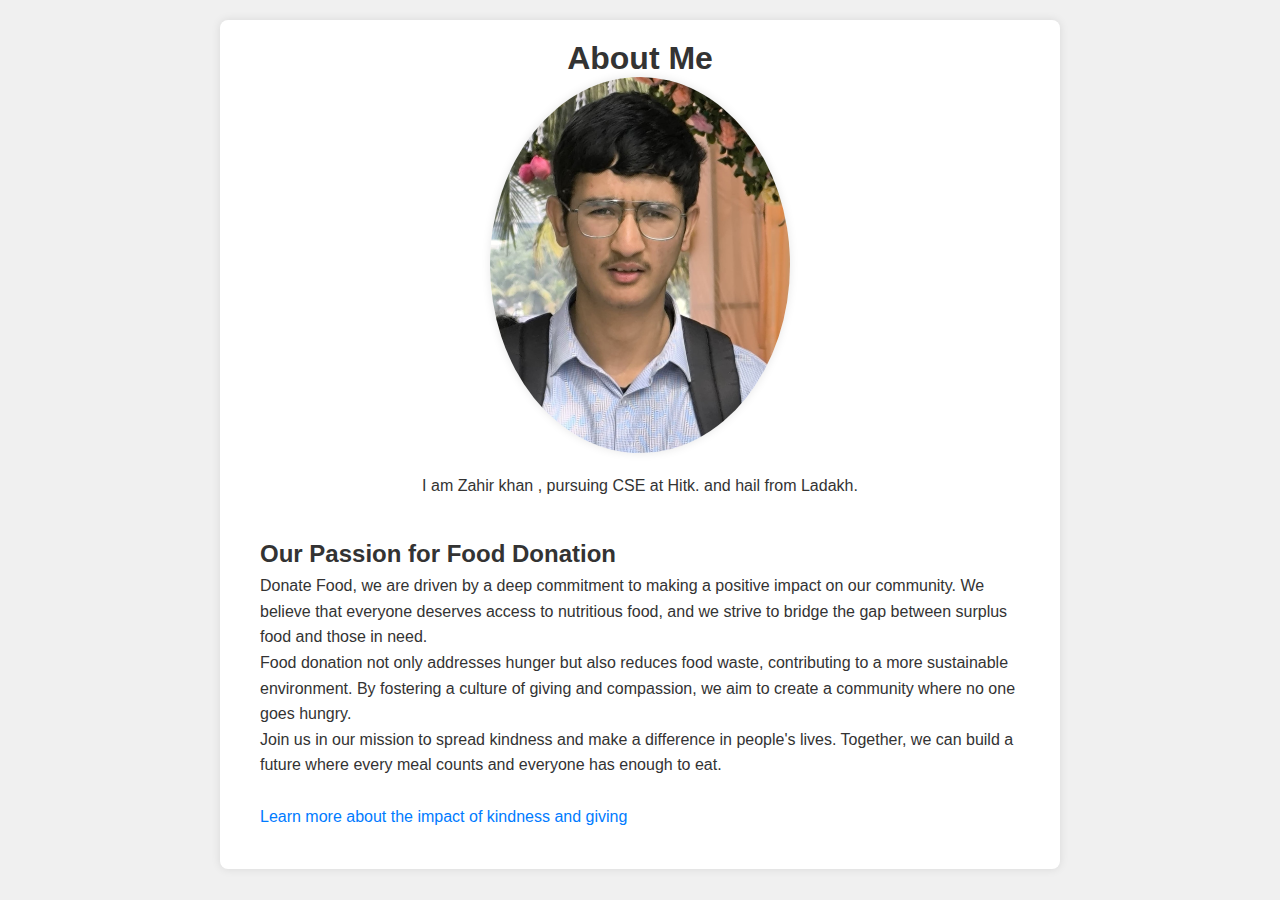
<file: internship project/About me/index.html>
<!DOCTYPE html>
<html lang="en">
<head>
    <meta charset="UTF-8">
    <meta name="viewport" content="width=device-width, initial-scale=1.0">
    <title>About Me</title>
    <link rel="stylesheet" href="style.css">
</head>
<body>
    <div class="container">
        <div class="row">
            <h1>About Me</h1>
            <div class="imgWrapper">
                <img src="../images/about me.jpg" alt="#">
            </div>
            <p>I am Zahir khan , pursuing CSE at Hitk. and hail from Ladakh.</p>
        </div>
        <div class="contentWrapper">
            <div class="content">
                <h2>Our Passion for Food Donation</h2>
                <p>Donate Food, we are driven by a deep commitment to making a positive impact on our community. We believe that everyone deserves access to nutritious food, and we strive to bridge the gap between surplus food and those in need.</p>
                <p>Food donation not only addresses hunger but also reduces food waste, contributing to a more sustainable environment. By fostering a culture of giving and compassion, we aim to create a community where no one goes hungry.</p>
                <p>Join us in our mission to spread kindness and make a difference in people's lives. Together, we can build a future where every meal counts and everyone has enough to eat.</p>
                <br>
                <a href="https://www.mentalhealth.org.uk/explore-mental-health/kindness/kindness-matters-guide#:~:text=Helping%20others%20can%20also%20improve,us%20to%20be%20more%20active.&text=This%2C%20in%20turn%2C%20can%20improve%20our%20self%2Desteem.&text=There%20is%20some%20evidence%20to,that%20are%20linked%20with%20happiness.">Learn more about the impact of kindness and giving</a>
            </div>
        </div>
    </div>
</body>
</html>
</file>
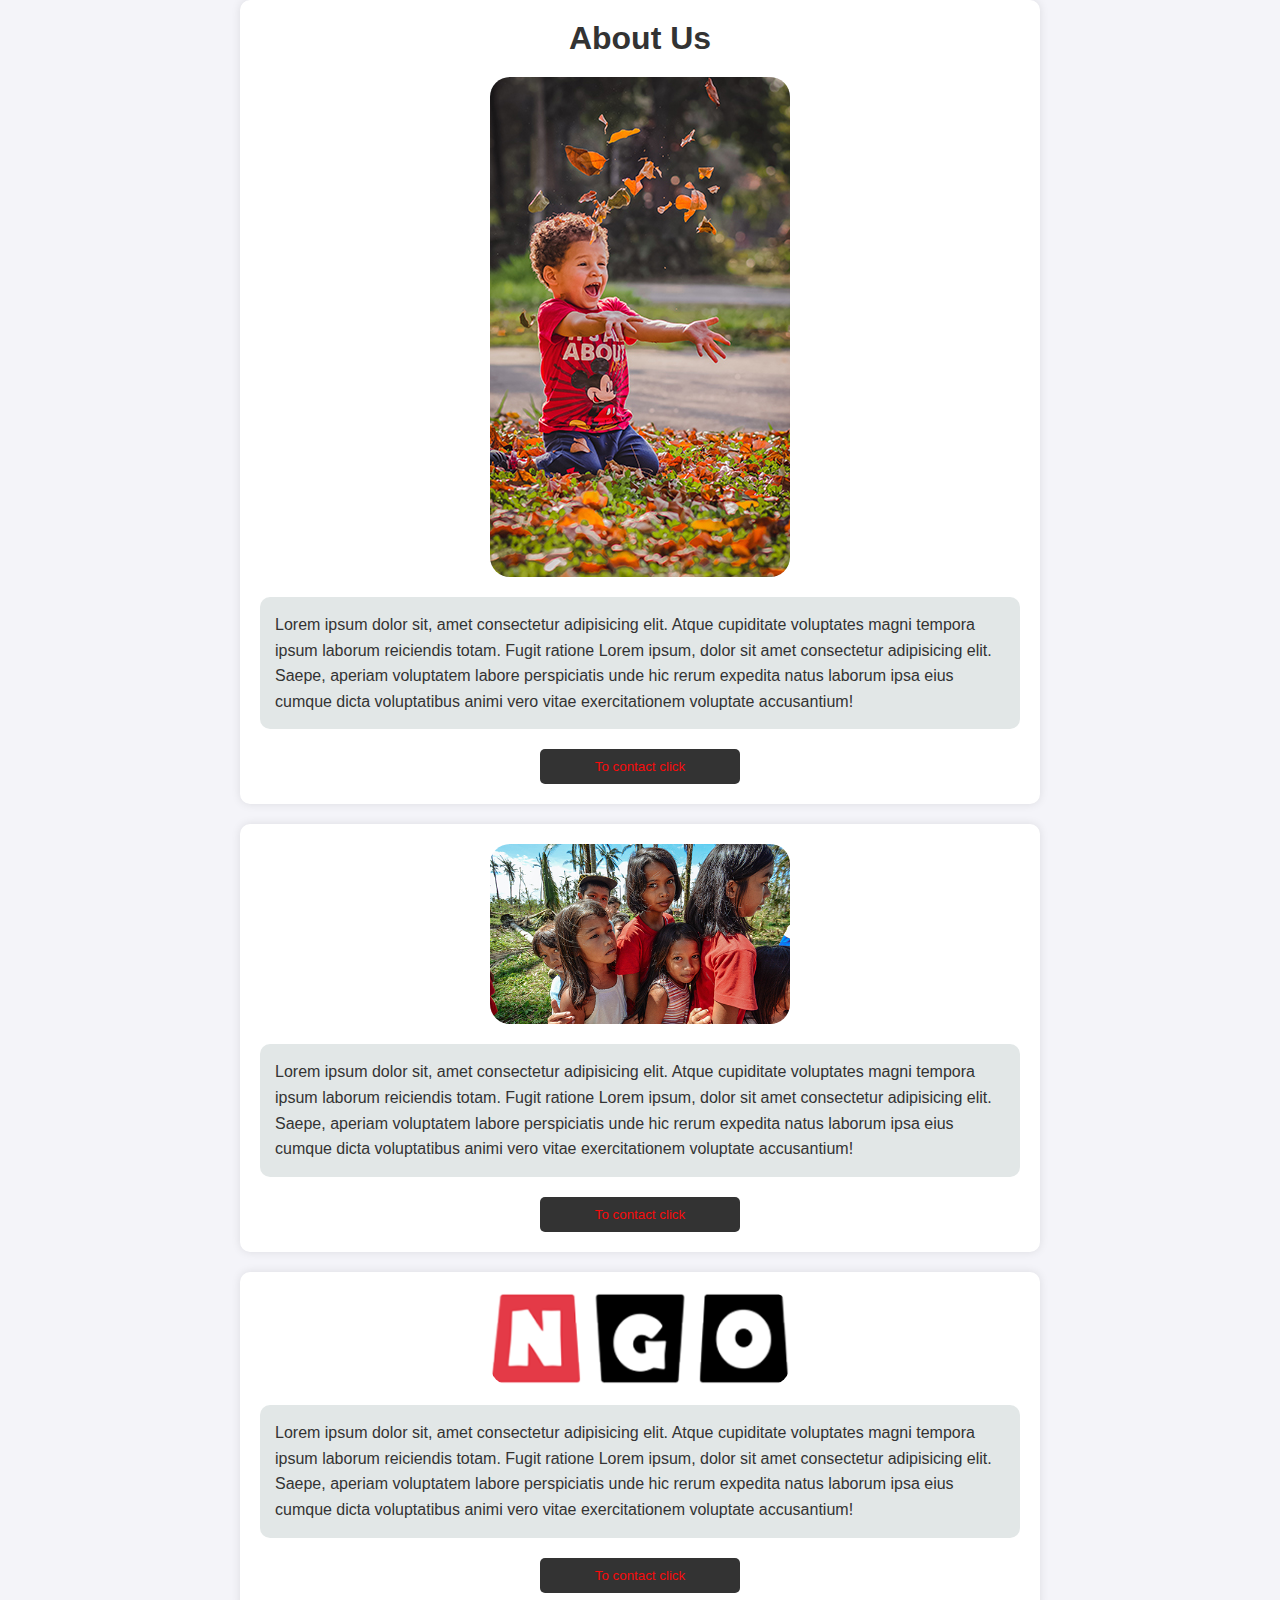
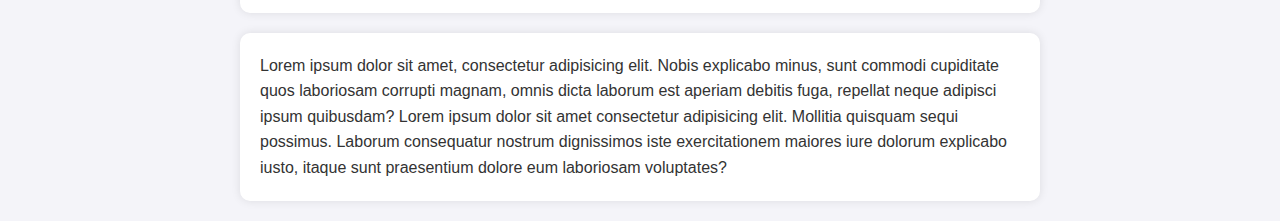
<file: internship project/About Us/index.html>
<!DOCTYPE html>
<html lang="en">
<head>
    <meta charset="UTF-8">
    <meta name="viewport" content="width=device-width, initial-scale=1.0">
    <title>About Us</title>
    <link rel="stylesheet" href="style.css">
</head>
<body>
    <div class="container">
        <div class="row">
            <h1>About Us</h1>
        </div>
        <div class="imgWrapper">
            <img src="../images/gallery/6.jpg" alt="#">
        </div>
        <p>Lorem ipsum dolor sit, amet consectetur adipisicing elit. Atque cupiditate voluptates magni tempora ipsum laborum reiciendis totam. Fugit ratione Lorem ipsum, dolor sit amet consectetur adipisicing elit. Saepe, aperiam voluptatem labore perspiciatis unde hic rerum expedita natus laborum ipsa eius cumque dicta voluptatibus animi vero vitae exercitationem voluptate accusantium!</p>
        <button>To contact click</button>
    </div>
    <div class="id2">
        <div class="row2">
            <img src="../images/gallery/8.jpg" alt="#">
        </div>
        <p>Lorem ipsum dolor sit, amet consectetur adipisicing elit. Atque cupiditate voluptates magni tempora ipsum laborum reiciendis totam. Fugit ratione Lorem ipsum, dolor sit amet consectetur adipisicing elit. Saepe, aperiam voluptatem labore perspiciatis unde hic rerum expedita natus laborum ipsa eius cumque dicta voluptatibus animi vero vitae exercitationem voluptate accusantium!</p>
        <button>To contact click</button>
    </div>
    <div class="id2">
        <div class="row2">
            <img src="../images/logo.png" alt="#">
        </div>
        <p>Lorem ipsum dolor sit, amet consectetur adipisicing elit. Atque cupiditate voluptates magni tempora ipsum laborum reiciendis totam. Fugit ratione Lorem ipsum, dolor sit amet consectetur adipisicing elit. Saepe, aperiam voluptatem labore perspiciatis unde hic rerum expedita natus laborum ipsa eius cumque dicta voluptatibus animi vero vitae exercitationem voluptate accusantium!</p>
        <button>To contact click</button>
    </div>
    <div class="pag">
        <p>Lorem ipsum dolor sit amet, consectetur adipisicing elit. Nobis explicabo minus, sunt commodi cupiditate quos laboriosam corrupti magnam, omnis dicta laborum est aperiam debitis fuga, repellat neque adipisci ipsum quibusdam? Lorem ipsum dolor sit amet consectetur adipisicing elit. Mollitia quisquam sequi possimus. Laborum consequatur nostrum dignissimos iste exercitationem maiores iure dolorum explicabo iusto, itaque sunt praesentium dolore eum laboriosam voluptates?</p>
    </div>
</body>
</html>
</file>
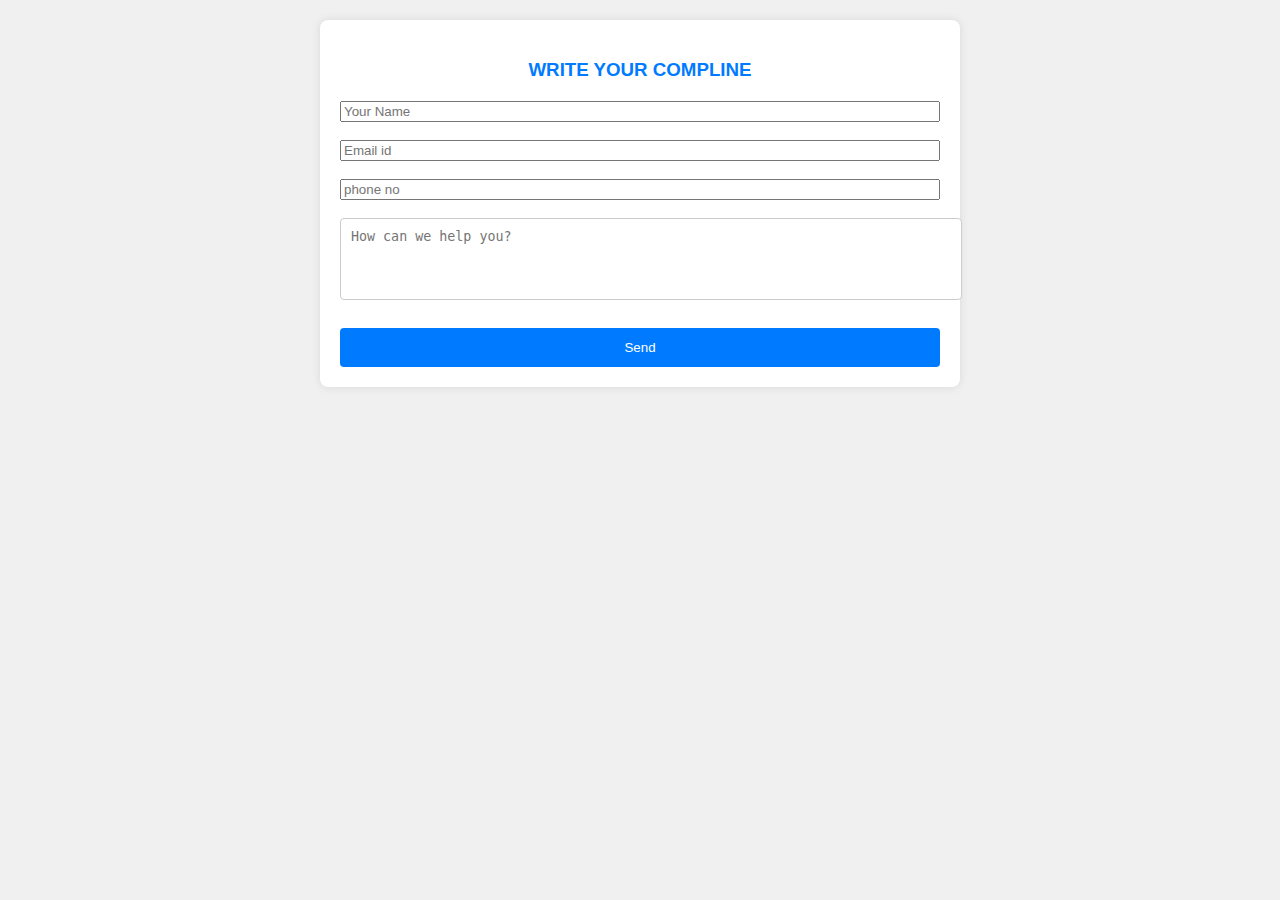
<file: internship project/compline/index.html>
<!DOCTYPE html>
<html lang="en">
<head>
    <meta charset="UTF-8">
    <meta name="viewport" content="width=device-width, initial-scale=1.0">
    <title>Contact Form to Email </title>
    <link rel="stylesheet" href="./style.css">
</head>
<body>
    <div class="container">
        <form id="contactForm">
            <h3>WRITE YOUR COMPLINE</h3>
            <input type="text" id="Name" placeholder="Your Name" required>
            <br>
            <input type="email" id="email" placeholder="Email id" required>
            <br>
            <input type="tel" id="phone" placeholder="phone no" required>
            <br>
            <textarea id="message" rows="4" cols="30" placeholder="How can we help you? " required></textarea>
            <br>
            <button type="submit">Send</button>
        </form>
    </div>
   
</body>
</html>
</file>
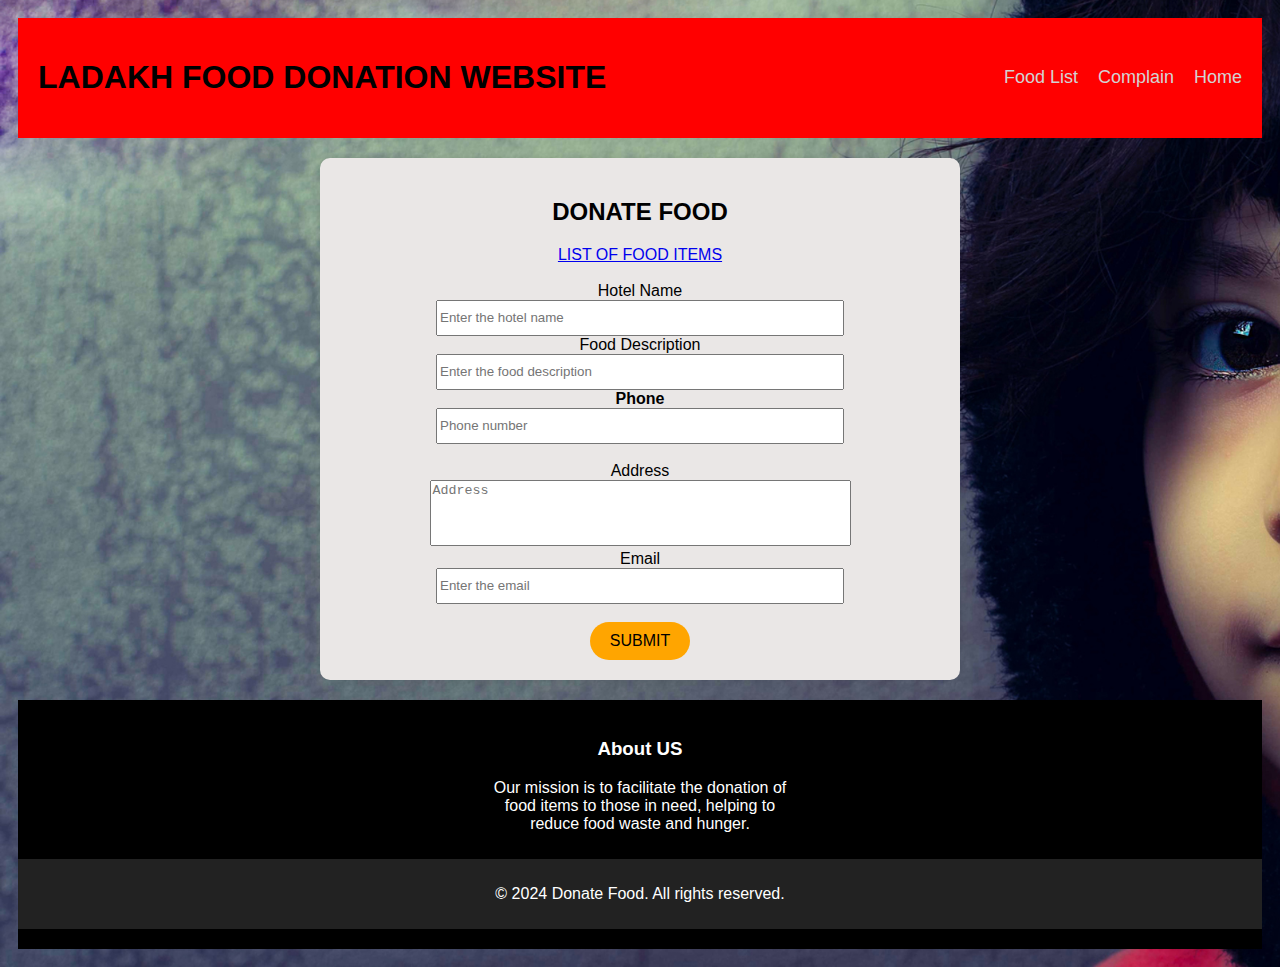
<file: internship project/hotel form/index.html>
<!DOCTYPE html>
<html lang="en">
<head>
    <meta charset="UTF-8">
    <meta name="viewport" content="width=device-width, initial-scale=1.0">
    <title>Donation</title>
    <link rel="stylesheet" href="./style.css">
</head>
<body>
    <header>
        <nav class="navbar">
            <h1>LADAKH FOOD DONATION WEBSITE</h1>
            <ul>
                <li><a href="../list/index.html">Food List</a></li>
                <li><a href="../compline/index.html">Complain</a></li>
                <li><a href="../front pages/pr.html">Home</a></li>
            </ul>
        </nav>
    </header>
    <div class="content">
        <form id="donationForm">
            <h2>DONATE FOOD</h2>
            <a href="../images/list/index.html">LIST OF FOOD ITEMS</a><br><br>
            <label for="hotel">Hotel Name</label><br>
            <input type="text" name="hotel" id="hotel" placeholder="Enter the hotel name" required><br>
            <label for="food">Food Description</label><br>
            <input type="text" name="food" id="food" placeholder="Enter the food description" required><br>
            <label for="phone"><b>Phone</b></label><br>
            <input type="tel" name="phone" id="phone" placeholder="Phone number" required><br><br>
            <label for="address">Address</label><br>
            <textarea name="address" id="address" placeholder="Address" rows="4" cols="50" required></textarea><br>
            <label for="email">Email</label><br>
            <input type="email" name="email" id="email" placeholder="Enter the email" required><br><br>
            <button type="submit">SUBMIT</button><br>
         </form>
    </div>
    <footer>
        <div class="footer-content">
            <div class="footer-section about">
                <h3>About US</h3>
                <p>Our mission is to facilitate the donation of food items to those in need, helping to reduce food waste and hunger.</p>
            </div>
        </div>
        <div class="footer-bottom">
            <p>&copy; 2024 Donate Food. All rights reserved.</p>
        </div>
    </footer>
    <script>
    </script>
</body>
</html>
</file>
<file: internship project/About me/style.css>
*
{
    padding: 0;
    margin: 0;
}
body {
    font-family: Arial, sans-serif;
    margin: 0;
    padding: 0;
    box-sizing: border-box;
    background-color: #f0f0f0; 
    color: #333;
}

.container {
    max-width: 800px;
    margin: 20px auto;
    padding: 20px;
    background-color: #fff;
    border-radius: 8px;
    box-shadow: 0 0 10px rgba(0, 0, 0, 0.1);
}

.row {
    text-align: center;
    margin-bottom: 20px;
}

.imgWrapper {
    margin-bottom: 20px;
}

.imgWrapper img {
    max-width: 300px;
    border-radius: 50%;
    box-shadow: 0 0 10px rgba(0, 0, 0, 0.1);
}

.highlight {
    color: #007bff;
}

.contentWrapper {
    padding: 20px;

    border-radius: 8px;
}

.content {
    line-height: 1.6;
}

a {
    color: #007bff; 
    text-decoration: none;
    transition: color 0.3s;
}

a:hover {
    color: #0056b3; 
}
</file>
<file: internship project/About Us/style.css>
* {
    padding: 0;
    margin: 0;
    box-sizing: border-box;
    font-family: 'Arial', sans-serif;
}

body {
    background-color: #f4f4f9;
    color: #333;
}

.container 
{
    max-width: 800px;
    margin: 0 auto;
    padding: 20px;
    background-color: #fff;
    border-radius: 10px;
    box-shadow: 0 0 10px rgba(0, 0, 0, 0.1);
}

.row h1 {
    text-align: center;
    margin-bottom: 20px;
}

.imgWrapper {
    display: flex;
    justify-content: center;
    margin-bottom: 20px;
}

.imgWrapper img {
    width: 100%;
    max-width: 300px;
    height: auto;
    border-radius: 20px;
}

.container p {
    margin-top: 20px;
    padding: 15px;
    background-color: #e2e7e7;
    border-radius: 10px;
    line-height: 1.6;
}

.container button {
    display: block;
    width: 200px;
    margin: 20px auto 0;
    padding: 10px;
    background-color: #333;
    color: #f80b0b;
    border: none;
    border-radius: 5px;
    cursor: pointer;
    text-align: center;
}

.container button:hover {
    background-color: #555;
}

.id2 {
    max-width: 800px;
    margin: 20px auto;
    padding: 20px;
    background-color: #fff;
    border-radius: 10px;
    box-shadow: 0 0 10px rgba(0, 0, 0, 0.1);
}

.id2 .row2 {
    display: flex;
    justify-content: center;
    margin-bottom: 20px;
}

.id2 img {
    width: 100%;
    max-width: 300px;
    height: auto;
    border-radius: 20px;
}

.id2 p {
    
    margin-top: 20px;
    padding: 15px;
    background-color: #e2e7e7;
    border-radius: 10px;
    line-height: 1.6;
}

.id2 button {
    display: block;
    width: 200px;
    margin: 20px auto 0;
    padding: 10px;
    background-color: #333;
    color: #f80b0b;
    border: none;
    border-radius: 5px;
    cursor: pointer;
    text-align: center;
}

.id2 button:hover {
    background-color: #555;
}

.pag {
    max-width: 800px;
    margin: 20px auto;
    padding: 20px;
    background-color: #fff;
    border-radius: 10px;
    box-shadow: 0 0 10px rgba(0, 0, 0, 0.1);
    line-height: 1.6;
}
</file>
<file: internship project/compline/style.css>
body {
    font-family: Arial, sans-serif;
    margin: 0;
    padding: 0;
    box-sizing: border-box;
    background-color: #f0f0f0; 
    color: #333;
}

.container {
    max-width: 600px;
    margin: 20px auto;
    padding: 20px;
    background-color: #fff;
    border-radius: 8px;
    box-shadow: 0 0 10px rgba(0, 0, 0, 0.1);
}


form {
    display: flex;
    flex-direction: column;
}

h3 {
    text-align: center;
    margin-bottom: 20px;
    color: #007bff;
}


textarea {
    width: 100%;
    padding: 10px;
    margin-bottom: 10px;
    border: 1px solid #ccc;
    border-radius: 4px;
    transition: border-color 0.3s;
}

textarea {
    resize: none;
}

button {
    background-color: #007bff;
    color: #fff;
    border: none;
    padding: 12px 20px;
    border-radius: 4px;
    cursor: pointer;
  
}

button:hover {
    background-color: #0056b3; 
}


@media (max-width: 768px) {
    .container {
        padding: 15px;
    }
}
</file>
<file: internship project/hotel form/style.css>
body {
    padding: 10px;
    background-image: url("./banner.jpg");
    background-size:cover;
    font-family: Arial, sans-serif;
    background-color: #f4f4f4;
    display: flex;
    flex-direction: column;
    align-items: center;
    justify-content: flex-start;
    min-height: 100vh;
}


header {
    width: 100%;
    padding: 20px 0;
    background-color: red;
    color: black;
    text-align: center;
    box-sizing: border-box;
    margin: 0;
}

.navbar {
    display: flex;
    justify-content: space-between;
    align-items: center;
    padding: 0 20px;
}

.navbar ul {
    list-style: none;
    display: flex;
    margin: 0;
    padding: 0;
}

.navbar ul li {
    margin-left: 20px;
}

.navbar ul li a {
    color: lightgray;
    text-decoration: none;
    font-size: 18px;
}
input
{
    width: 400px;
    text-decoration: bold;
    height: 30px;
}
textarea {
    resize: none;
  }

.content {
    background-color: #eae7e6;
    padding: 20px;
    border-radius: 10px;
    box-shadow: 0 0 10px rgba(0, 0, 0, 0.1);
    width: 80%;
    max-width: 600px;
    margin: 20px 0;
    text-align: center;
}

.form-container {
    display: flex;
    flex-direction: column;
    align-items: center;
}

.form-container h2 {
    margin-bottom: 20px;
}

.form-container a {
    margin-bottom: 20px;
    color: #333;
    text-decoration: none;
}

.form-container label {
    margin: 10px 0 5px;
    align-self: flex-start;
}

.form-container input,
.form-container textarea {
    width: 100%;
    padding: 10px;
    margin-bottom: 10px;
    border: 1px solid #ccc;
    border-radius: 5px;
}

button {
    border-radius: 30px;
    background-color: orange;
    color: black;
    border: none;
    padding: 10px 20px;
    cursor: pointer;
    font-size: 16px;
    text-decoration: none;
}
button:hover
{
    width: 120px;
    background-color: red;
}

footer {
    width: 100%;
    background: black;
    color: white;
    text-align: center;
    padding: 20px 0;
}

.footer-content {
    display: flex;
    justify-content: center;
    margin-bottom: 10px;
}

.footer-section {
    max-width: 300px;
}

.footer-bottom {
    background: #222;
    color: #fff;
    padding: 10px 0;
}

.slider {
    position: relative;
    width: 100%;
    max-width: 800px;
    margin: auto;
    overflow: hidden;
    border-radius: 10px;
    margin-bottom: 20px;
}

.slides {
    display: flex;
    transition: transform 0.5s ease-in-out;
}

.slides img {
    width: 100%;
    border-radius: 10px;
}

.navigation {
    position: absolute;
    width: 100%;
    top: 50%;
    display: flex;
    justify-content: space-between;
    transform: translateY(-50%);
}

.navigation a {
    background-color: rgba(255, 255, 255, 0.5);
    padding: 10px;
    border-radius: 50%;
    text-decoration: none;
    color: black;
    font-size: 18px;
}

.navigation a:hover {
    background-color: rgba(255, 255, 255, 0.8);
}
.fe
{
    float: right;
    text-decoration: double;

}
.first
{
      
  display: flex;
  justify-content: space-between;
    
    
}
.first img{
    width: 300px;
    justify-content: space-evenly;
    margin-left: 30px;
}
.first img:hover{
    width:400px;
    transition-delay: 0ms;

}
</file>
